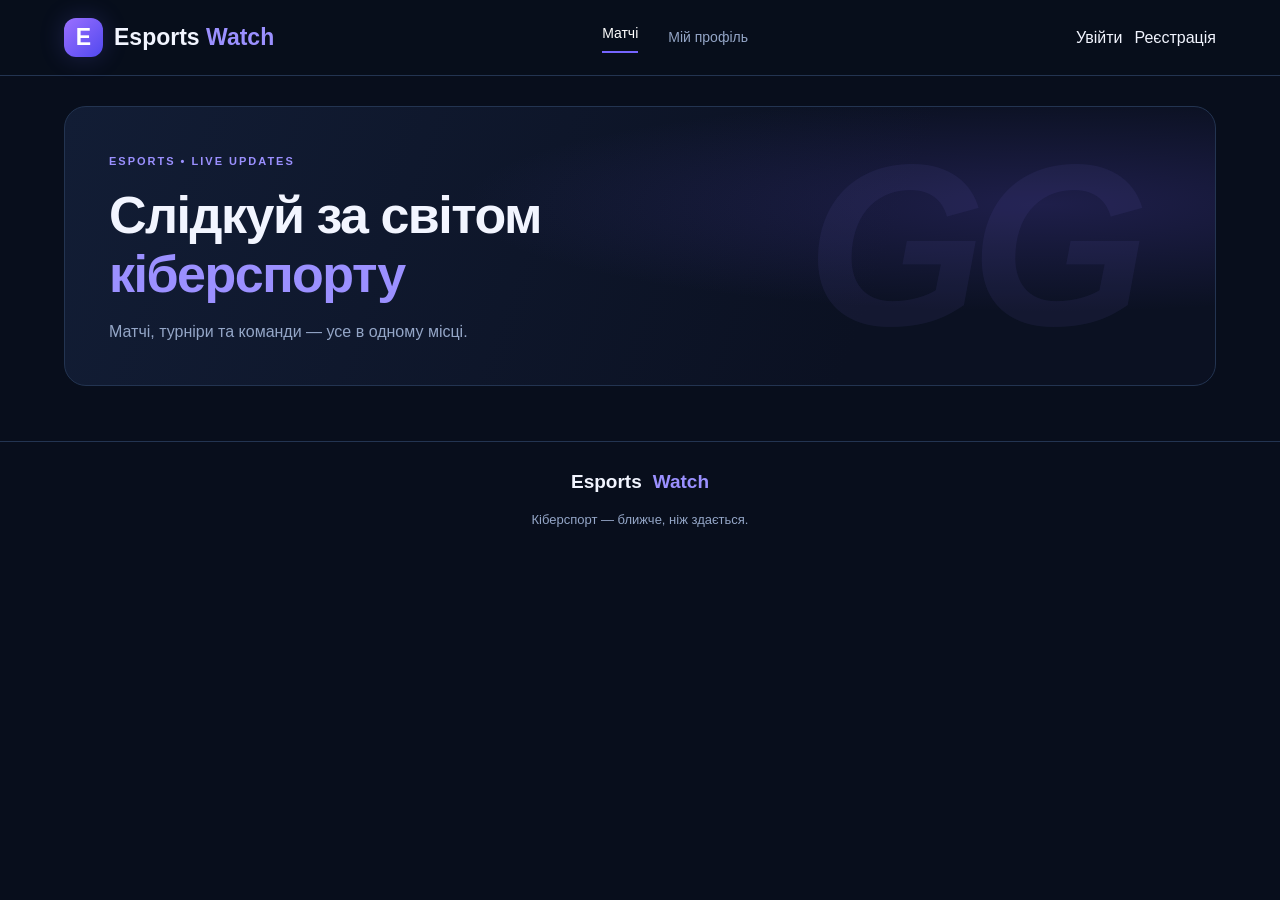
<file: index.html>
<!DOCTYPE html>
<html lang="uk">
<head>
  <meta charset="UTF-8">
  <meta name="viewport" content="width=device-width, initial-scale=1.0">
  <meta name="theme-color" content="#080e1c">
  <meta name="description" content="Esports Watch — матчі, команди та турніри з кіберспорту.">
  <title>Esports Watch — кіберспорт</title>
  <link rel="stylesheet" href="style.css">
</head>
<body>
  <header class="topbar">
    <a class="logo" href="index.html">
      <span class="logo-icon">E</span>
      <span>Esports <b>Watch</b></span>
    </a>

    <nav>
      <a class="active" href="#matches">Матчі</a>
      <a href="profile.html">Мій профіль</a>
    </nav>

    <div class="auth-buttons" id="auth-buttons">
      <a href="login.html" class="auth-link">Увійти</a>
      <a href="register.html" class="auth-link auth-link-primary">
        Реєстрація
      </a>
    </div>

    <div class="user-panel" id="user-panel" hidden>
      <a href="profile.html" id="username-display"></a>
      <button type="button" id="logout-btn">Вийти</button>
    </div>
  </header>

  <main>
    <section class="hero">
      <div class="hero-content">
        <span class="eyebrow">ESPORTS • LIVE UPDATES</span>
        <h1>Слідкуй за світом <span>кіберспорту</span></h1>
        <p>Матчі, турніри та команди — усе в одному місці.</p>
      </div>
      <div class="hero-decoration" aria-hidden="true">GG</div>
    </section>

    <section class="matches-section" id="matches">
      <div class="section-heading">
        <div>
          <span class="eyebrow">РОЗКЛАД</span>
          <h2>Матчі</h2>
          <p>Знайди потрібний матч і переглянь його деталі.</p>
        </div>

        <span class="live-indicator">
          <span></span> Оновлення з API
        </span>
      </div>

      <div class="filters">
        <label for="date">Фільтр за датою</label>
        <div class="filter-controls">
          <input type="date" id="date">
          <button id="reset" type="button">Показати всі</button>
        </div>
      </div>

      <p id="error" class="message" role="status" aria-live="polite"></p>
      <div id="matches" class="matches-list"></div>
    </section>
  </main>

  <footer>
    <a class="logo footer-logo" href="index.html">
      Esports <b>Watch</b>
    </a>
    <p>Кіберспорт — ближче, ніж здається.</p>
  </footer>

  <script src="auth.js"></script>
  <script src="script.js"></script>
</body>
</html>
</file>
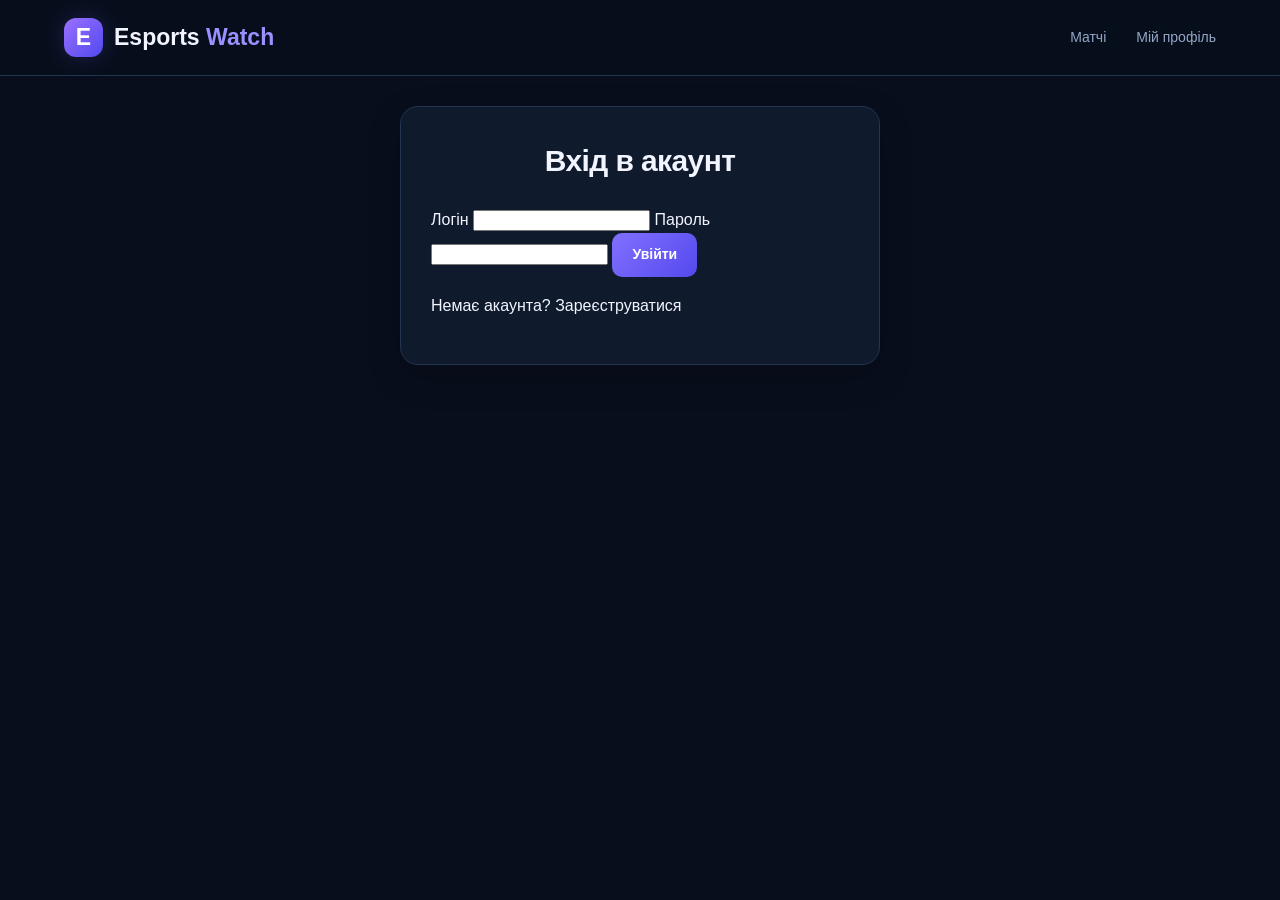
<file: login.html>
<!DOCTYPE html>
<html lang="uk">
<head>
  <meta charset="UTF-8">
  <meta name="viewport" content="width=device-width, initial-scale=1.0">
  <title>Вхід — Esports Watch</title>
  <link rel="stylesheet" href="style.css">
</head>
<body>

  <header class="topbar">
    <a class="logo" href="index.html">
      <span class="logo-icon">E</span>
      <span>Esports <b>Watch</b></span>
    </a>

    <nav>
      <a href="index.html">Матчі</a>
      <a href="profile.html">Мій профіль</a>
    </nav>
  </header>

  <main>
    <section class="auth-section">
      <div class="auth-container">
        <h2>Вхід в акаунт</h2>

        <form id="login-form">
          <label for="username">Логін</label>
          <input
            type="text"
            id="username"
            autocomplete="username"
            required
          >

          <label for="password">Пароль</label>
          <input
            type="password"
            id="password"
            autocomplete="current-password"
            required
          >

          <button type="submit">Увійти</button>
        </form>

        <p id="login-error" role="alert"></p>

        <p>
          Немає акаунта?
          <a id="register-link" href="register.html">
            Зареєструватися
          </a>
        </p>
      </div>
    </section>
  </main>

  <script src="auth.js"></script>

  <script>
    const params = new URLSearchParams(window.location.search);
    const next = params.get('next');

    // Дозволяємо повернення лише на внутрішні сторінки.
    const destination = next === 'profile.html'
      ? 'profile.html'
      : 'index.html';

    document.getElementById('register-link').href =
      `register.html?next=${encodeURIComponent(destination)}`;

    async function checkExistingLogin() {
      try {
        const response = await authenticatedFetch('/auth/me/');

        if (response.ok) {
          window.location.replace(destination);
        }
      } catch {
        // Користувач ще не авторизований.
      }
    }

    document.getElementById('login-form').addEventListener(
      'submit',
      async event => {
        event.preventDefault();

        const username = document.getElementById('username').value.trim();
        const password = document.getElementById('password').value;
        const errorBox = document.getElementById('login-error');

        errorBox.textContent = '';

        try {
          await login(username, password);
          window.location.replace(destination);
        } catch (error) {
          errorBox.textContent = error.message;
        }
      }
    );

    checkExistingLogin();
  </script>

</body>
</html>
</file>
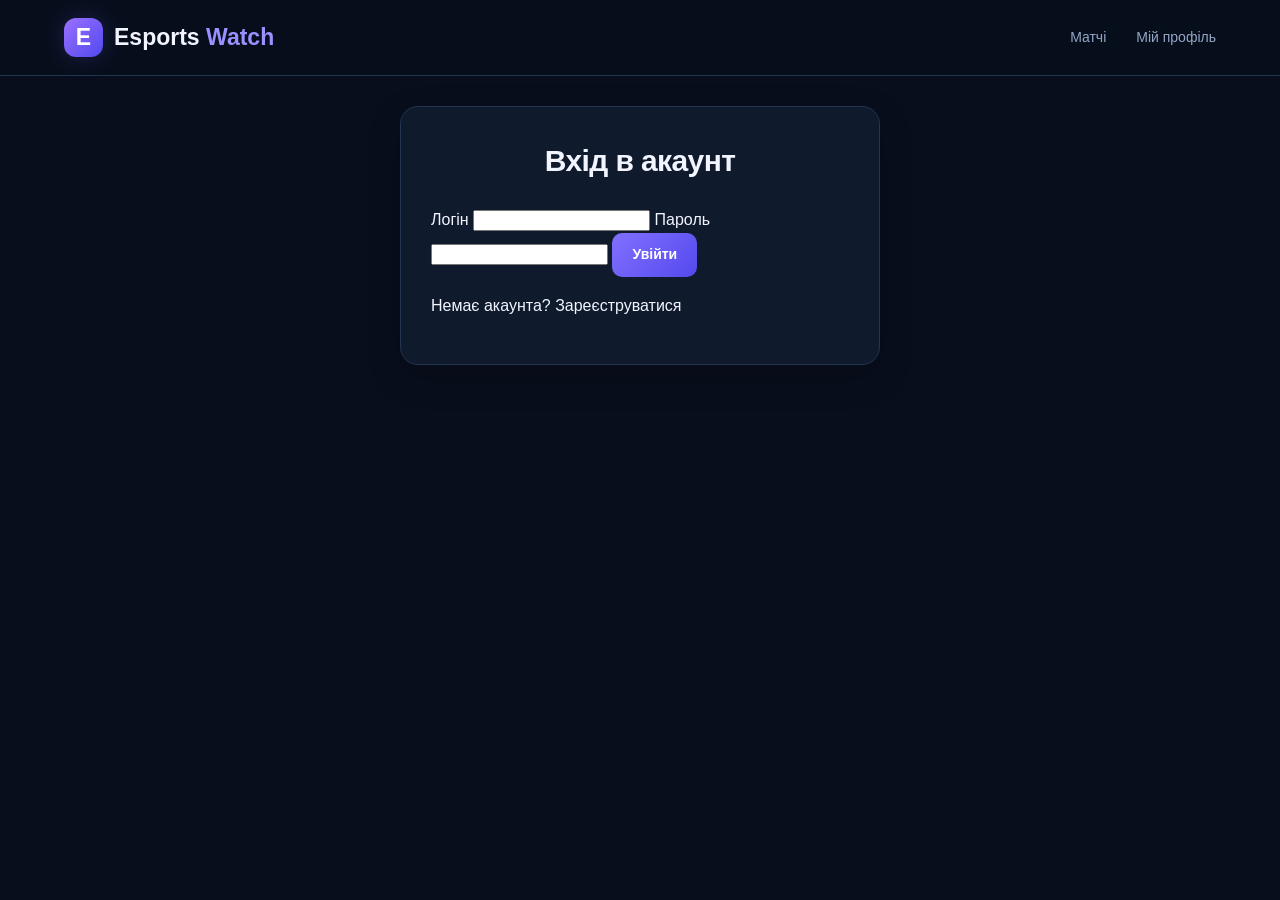
<file: profile.html>
<!DOCTYPE html>
<html lang="uk">
<head>
  <meta charset="UTF-8">
  <meta name="viewport" content="width=device-width, initial-scale=1.0">
  <title>Мій профіль — Esports Watch</title>
  <link rel="stylesheet" href="style.css">
</head>
<body>

  <header class="topbar">
    <a class="logo" href="index.html">
      <span class="logo-icon">E</span>
      <span>Esports <b>Watch</b></span>
    </a>

    <nav>
      <a href="index.html">Матчі</a>
      <a class="active" href="profile.html">Мій профіль</a>
    </nav>

    <div class="user-panel">
      <span id="profile-username"></span>
      <button id="profile-logout" type="button">Вийти</button>
    </div>
  </header>

  <main>
    <section class="hero">
      <div class="hero-content">
        <span class="eyebrow">USER PROFILE</span>
        <h1>Мій <span>профіль</span></h1>
        <p>Ця сторінка доступна лише авторизованим користувачам.</p>
      </div>
      <div class="hero-decoration" aria-hidden="true">GG</div>
    </section>

    <section class="auth-section">
      <div class="auth-container">
        <h2>Інформація про користувача</h2>

        <p><strong>Логін:</strong> <span id="user-name">Завантаження...</span></p>
        <p><strong>Email:</strong> <span id="user-email">Завантаження...</span></p>
        <p><strong>Ім'я:</strong> <span id="user-first-name">—</span></p>
        <p><strong>Прізвище:</strong> <span id="user-last-name">—</span></p>
      </div>
    </section>
  </main>

  <footer>
    <a class="logo footer-logo" href="index.html">
      Esports <b>Watch</b>
    </a>
    <p>Кіберспорт — ближче, ніж здається.</p>
  </footer>

  <script src="auth.js"></script>

  <script>
    async function loadProfile() {
      try {
        const response = await authenticatedFetch('/auth/me/');

        if (!response.ok) {
          throw new Error('Не вдалося завантажити профіль.');
        }

        const user = await response.json();

        document.getElementById('profile-username').textContent =
          user.username || '';

        document.getElementById('user-name').textContent =
          user.username || '—';

        document.getElementById('user-email').textContent =
          user.email || '—';

        document.getElementById('user-first-name').textContent =
          user.first_name || '—';

        document.getElementById('user-last-name').textContent =
          user.last_name || '—';

      } catch (error) {
        const returnTo = encodeURIComponent('profile.html');
        window.location.replace(`login.html?next=${returnTo}`);
      }
    }

    document.getElementById('profile-logout').addEventListener('click', () => {
      logout();
      window.location.replace('index.html');
    });

    loadProfile();
  </script>

</body>
</html>
</file>
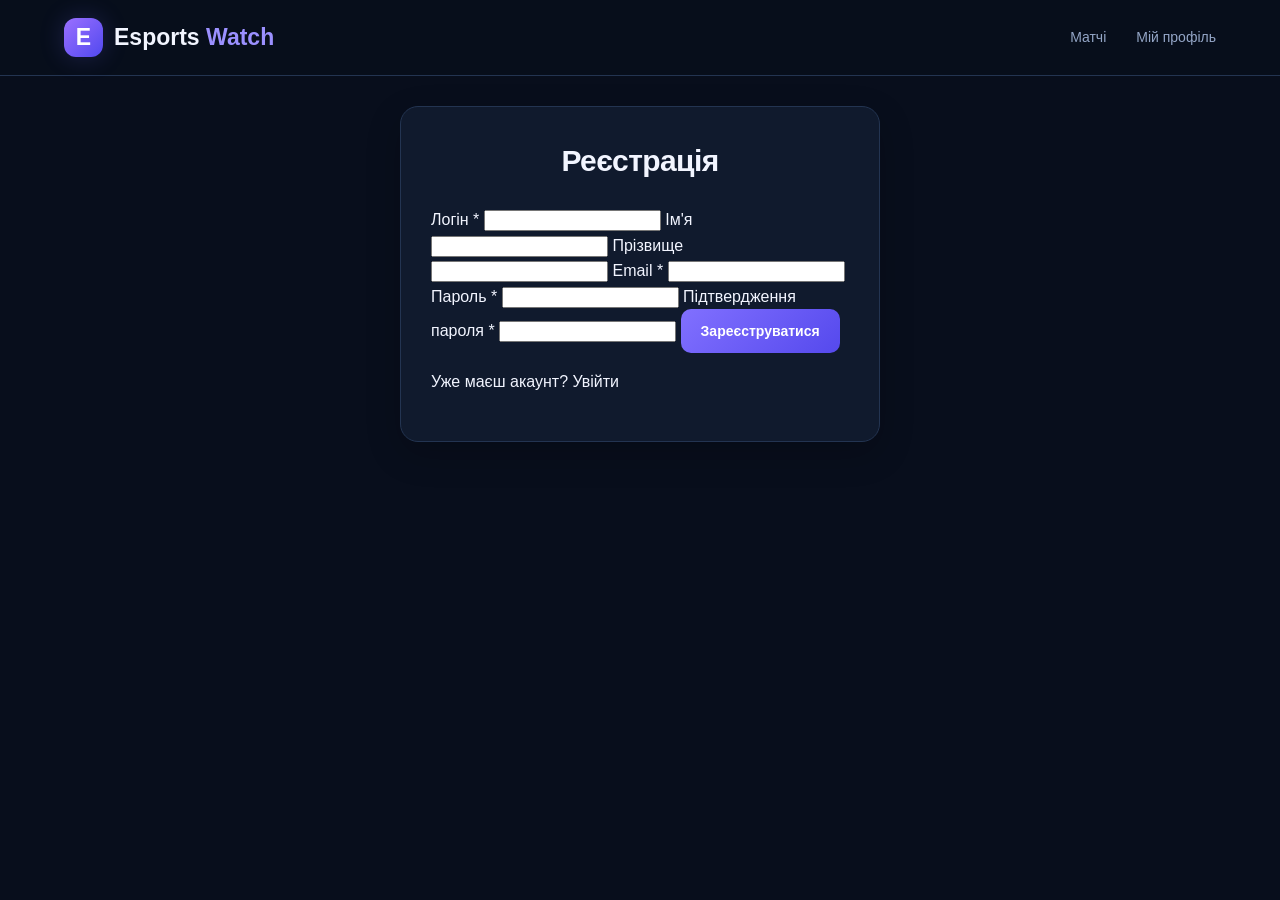
<file: register.html>
<!DOCTYPE html>
<html lang="uk">
<head>
  <meta charset="UTF-8">
  <meta name="viewport" content="width=device-width, initial-scale=1.0">
  <title>Реєстрація — Esports Watch</title>
  <link rel="stylesheet" href="style.css">
</head>
<body>

  <header class="topbar">
    <a class="logo" href="index.html">
      <span class="logo-icon">E</span>
      <span>Esports <b>Watch</b></span>
    </a>

    <nav>
      <a href="index.html">Матчі</a>
      <a href="profile.html">Мій профіль</a>
    </nav>
  </header>

  <main>
    <section class="auth-section">
      <div class="auth-container">
        <h2>Реєстрація</h2>

        <form id="register-form">

          <label for="username">Логін *</label>
          <input type="text" id="username"
                 maxlength="150" autocomplete="username" required>

          <label for="first-name">Ім'я</label>
          <input type="text" id="first-name" maxlength="150">

          <label for="last-name">Прізвище</label>
          <input type="text" id="last-name" maxlength="150">

          <label for="email">Email *</label>
          <input type="email" id="email"
                 maxlength="254" autocomplete="email" required>

          <label for="password">Пароль *</label>
          <input type="password" id="password"
                 minlength="8" autocomplete="new-password" required>

          <label for="confirm-password">Підтвердження пароля *</label>
          <input type="password" id="confirm-password"
                 minlength="8" autocomplete="new-password" required>

          <button type="submit">Зареєструватися</button>
        </form>

        <p id="register-error" role="alert"></p>

        <p>
          Уже маєш акаунт?
          <a id="login-link" href="login.html">Увійти</a>
        </p>
      </div>
    </section>
  </main>

  <script src="auth.js"></script>

  <script>
    const params = new URLSearchParams(window.location.search);
    const destination = params.get('next') === 'profile.html'
      ? 'profile.html'
      : 'index.html';

    document.getElementById('login-link').href =
      `login.html?next=${encodeURIComponent(destination)}`;

    async function checkExistingLogin() {
      try {
        const response = await authenticatedFetch('/auth/me/');
        if (response.ok) {
          window.location.replace(destination);
        }
      } catch {
        // Користувач не авторизований.
      }
    }

    document.getElementById('register-form').addEventListener(
      'submit',
      async event => {
        event.preventDefault();

        const username = document.getElementById('username').value.trim();
        const firstName = document.getElementById('first-name').value.trim();
        const lastName = document.getElementById('last-name').value.trim();
        const email = document.getElementById('email').value.trim();
        const password = document.getElementById('password').value;
        const confirmation =
          document.getElementById('confirm-password').value;

        const errorBox = document.getElementById('register-error');
        errorBox.textContent = '';

        if (password !== confirmation) {
          errorBox.textContent = 'Паролі не збігаються.';
          return;
        }

        try {
          const response = await fetch(
            'http://127.0.0.1:8000/auth/register/',
            {
              method: 'POST',
              headers: {
                'Content-Type': 'application/json'
              },
              body: JSON.stringify({
                username,
                first_name: firstName,
                last_name: lastName,
                email,
                password,
                password_confirmation: confirmation
              })
            }
          );

          const data = await response.json();

          if (!response.ok) {
            const details = data.details || {};
            const messages = Object.entries(details)
              .flatMap(([field, errors]) =>
                errors.map(message => `${field}: ${message}`)
              );

            throw new Error(
              messages.join('; ') || data.error || 'Помилка реєстрації.'
            );
          }

          await login(username, password);
          window.location.replace(destination);

        } catch (error) {
          errorBox.textContent = error.message;
        }
      }
    );

    checkExistingLogin();
  </script>

</body>
</html>
</file>
<file: style.css>
:root {
  --bg: #080e1c;
  --panel: #101a2d;
  --panel-hover: #15223a;
  --border: #233451;
  --text: #f2f5ff;
  --muted: #94a6c7;
  --accent: #7565ff;
  --accent-light: #9b90ff;
  --green: #37d6a0;
}

* {
  box-sizing: border-box;
}

html {
  scroll-behavior: smooth;
}

body {
  margin: 0;
  background: var(--bg);
  color: var(--text);
  font-family: Inter, "Segoe UI", Arial, sans-serif;
  line-height: 1.6;
}

a {
  color: inherit;
  text-decoration: none;
}

/* ---------- Шапка сайту ---------- */

.topbar {
  min-height: 76px;
  padding: 14px max(5%, calc((100% - 1200px) / 2));
  display: flex;
  align-items: center;
  justify-content: space-between;
  gap: 28px;
  border-bottom: 1px solid var(--border);
  background: rgba(8, 14, 28, 0.95);
}

.logo {
  display: inline-flex;
  align-items: center;
  gap: 11px;
  font-size: 23px;
  font-weight: 800;
  white-space: nowrap;
}

.logo b {
  color: var(--accent-light);
}

.logo-icon {
  display: grid;
  place-items: center;
  width: 39px;
  height: 39px;
  border-radius: 12px;
  color: white;
  background: linear-gradient(135deg, #9b70ff, #5149ef);
  box-shadow: 0 0 24px #7565ff35;
}

nav {
  display: flex;
  align-items: center;
  gap: 30px;
}

nav a {
  color: var(--muted);
  font-size: 14px;
  transition: color 0.2s;
}

nav a:hover,
nav a.active {
  color: white;
}

nav a.active {
  border-bottom: 2px solid var(--accent);
  padding-bottom: 7px;
}

/* ---------- Основний контент ---------- */

main {
  width: min(1200px, 90%);
  margin: 0 auto;
}

.hero {
  position: relative;
  overflow: hidden;
  min-height: 280px;
  display: flex;
  align-items: center;
  margin: 30px 0 42px;
  padding: 38px 44px;
  border: 1px solid var(--border);
  border-radius: 22px;
  background:
    radial-gradient(ellipse at 85% 35%, #5242b545, transparent 42%),
    linear-gradient(110deg, #121d35, #0b1122 70%);
}

.hero-content {
  position: relative;
  z-index: 1;
  max-width: 660px;
}

.eyebrow {
  color: var(--accent-light);
  font-size: 11px;
  font-weight: 800;
  letter-spacing: 2px;
}

h1 {
  margin: 13px 0;
  font-size: clamp(32px, 5vw, 52px);
  line-height: 1.13;
  letter-spacing: -1.5px;
}

h1 span {
  display: block;
  color: var(--accent-light);
}

.hero p,
.section-heading p,
footer p {
  color: var(--muted);
}

.hero p {
  margin-bottom: 0;
  font-size: 16px;
}

.hero-decoration {
  position: absolute;
  right: 7%;
  color: #9386ff12;
  font-size: clamp(100px, 20vw, 230px);
  font-weight: 900;
  font-style: italic;
  letter-spacing: -15px;
  user-select: none;
}

/* ---------- Матчі ---------- */

.matches-section {
  margin-bottom: 55px;
}

.section-heading {
  display: flex;
  align-items: center;
  justify-content: space-between;
  gap: 20px;
  margin-bottom: 24px;
}

h2 {
  margin: 5px 0;
  font-size: 30px;
  letter-spacing: -0.6px;
}

.section-heading p {
  margin: 0;
  font-size: 14px;
}

.live-indicator {
  display: flex;
  align-items: center;
  gap: 9px;
  color: var(--muted);
  font-size: 12px;
  white-space: nowrap;
}

.live-indicator span {
  width: 8px;
  height: 8px;
  border-radius: 50%;
  background: var(--green);
  box-shadow: 0 0 12px #37d6a080;
}

/* ---------- Фільтри ---------- */

.filters {
  padding: 20px;
  margin-bottom: 18px;
  border: 1px solid var(--border);
  border-radius: 16px;
  background: var(--panel);
}

.filters label {
  display: block;
  margin-bottom: 9px;
  color: var(--muted);
  font-size: 13px;
}

.filter-controls {
  display: flex;
  flex-wrap: wrap;
  gap: 12px;
}

input[type="date"] {
  min-height: 44px;
  min-width: 210px;
  padding: 10px 13px;
  border: 1px solid var(--border);
  border-radius: 10px;
  outline: none;
  background: #0a1324;
  color: var(--text);
  color-scheme: dark;
  font: inherit;
}

input[type="date"]:focus {
  border-color: var(--accent);
}

/* ---------- Кнопки ---------- */

button {
  min-height: 44px;
  padding: 10px 20px;
  border: 0;
  border-radius: 10px;
  background: linear-gradient(135deg, #8170ff, #5549ed);
  color: white;
  font: inherit;
  font-size: 14px;
  font-weight: 700;
  cursor: pointer;
  transition: transform 0.2s, filter 0.2s;
}

button:hover {
  transform: translateY(-1px);
  filter: brightness(1.12);
}

/* ---------- Картки матчів ---------- */

.matches-list {
  display: grid;
  gap: 13px;
}

.match-card {
  display: grid;
  grid-template-columns: minmax(0, 1fr) minmax(200px, 0.8fr) auto;
  align-items: center;
  gap: 22px;
  padding: 22px;
  border: 1px solid var(--border);
  border-radius: 16px;
  background: linear-gradient(120deg, #111b2e, #0d1526);
  transition: border-color 0.2s, background 0.2s, transform 0.2s;
}

.match-card:hover {
  border-color: #6f61e899;
  background: var(--panel-hover);
  transform: translateY(-2px);
}

.teams {
  display: flex;
  align-items: center;
  justify-content: space-between;
  gap: 12px;
  font-weight: 750;
}

.team {
  min-width: 0;
  overflow-wrap: anywhere;
}

.vs {
  color: var(--accent-light);
  font-size: 12px;
  font-weight: 900;
}

.match-info {
  padding-left: 20px;
  border-left: 1px solid var(--border);
}

.info {
  color: var(--muted);
  font-size: 13px;
  overflow-wrap: anywhere;
}

.info + .info {
  margin-top: 4px;
}

.match-status {
  display: inline-block;
  padding: 7px 12px;
  border-radius: 30px;
  background: #7565ff25;
  color: #b7aeff;
  font-size: 12px;
  font-weight: 700;
  text-align: center;
  white-space: nowrap;
}

.match-status.live {
  background: #37d6a01a;
  color: var(--green);
}

.match-status.finished {
  background: #94a6c71a;
  color: #a8b5cf;
}

.message {
  color: var(--muted);
  font-size: 14px;
}

.message:empty {
  display: none;
}

/* ---------- Авторизація JWT ---------- */

[hidden] {
  display: none !important;
}

.auth-buttons,
.user-panel {
  display: flex;
  align-items: center;
  gap: 12px;
}

.auth-buttons button,
.user-panel button {
  min-height: 40px;
  padding: 8px 16px;
  border: 1px solid var(--border);
  border-radius: 10px;
  background: var(--panel);
  color: var(--text);
  font-size: 13px;
  font-weight: 700;
  white-space: nowrap;
}

#register-btn {
  border-color: transparent;
  background: linear-gradient(135deg, #8170ff, #5549ed);
}

#username-display {
  color: var(--accent-light);
  font-size: 14px;
  font-weight: 700;
}

.auth-section {
  max-width: 480px;
  margin: 30px auto 65px;
}

.auth-container {
  padding: 30px;
  border: 1px solid var(--border);
  border-radius: 18px;
  background: var(--panel);
  box-shadow: 0 12px 35px rgba(0, 0, 0, 0.2);
}

.auth-container h2 {
  margin: 0 0 22px;
  text-align: center;
  color: var(--text);
}

#auth-form {
  display: flex;
  flex-direction: column;
  gap: 12px;
}

#auth-form label {
  display: block;
  color: var(--muted);
  font-size: 13px;
  font-weight: 600;
}

#auth-form input {
  width: 100%;
  min-height: 44px;
  padding: 10px 13px;
  border: 1px solid var(--border);
  border-radius: 10px;
  outline: none;
  background: #0a1324;
  color: var(--text);
  font: inherit;
}

#auth-form input:focus {
  border-color: var(--accent);
}

#email-field,
#confirm-field {
  display: flex;
  flex-direction: column;
  gap: 12px;
}

#auth-submit {
  margin-top: 10px;
}

#auth-cancel {
  border: 1px solid var(--border);
  background: transparent;
  color: var(--muted);
}

#auth-message {
  margin: 15px 0 0;
  color: #ff8585;
  font-size: 14px;
  text-align: center;
  overflow-wrap: anywhere;
}

#auth-message:empty {
  display: none;
}

/* ---------- Футер ---------- */

footer {
  padding: 25px 5%;
  border-top: 1px solid var(--border);
  text-align: center;
}

.footer-logo {
  font-size: 19px;
}

footer p {
  margin-bottom: 0;
  font-size: 13px;
}

/* ---------- Адаптивність ---------- */

@media (max-width: 900px) {
  .topbar {
    flex-wrap: wrap;
    gap: 16px;
  }

  .auth-buttons,
  .user-panel {
    flex-wrap: wrap;
  }
}

@media (max-width: 800px) {
  nav {
    width: 100%;
    justify-content: space-between;
    gap: 12px;
  }

  .hero {
    min-height: 240px;
    padding: 28px;
  }

  .match-card {
    grid-template-columns: 1fr auto;
    gap: 15px;
  }

  .teams {
    grid-column: 1 / -1;
  }

  .match-info {
    padding-left: 0;
    border-left: 0;
  }
}

@media (max-width: 480px) {
  main {
    width: 92%;
  }

  .logo {
    font-size: 20px;
  }

  nav a {
    font-size: 12px;
  }

  .hero {
    padding: 23px 19px;
  }

  .section-heading {
    align-items: flex-start;
    flex-direction: column;
  }

  .filters {
    padding: 15px;
  }

  .filter-controls,
  input[type="date"],
  .filter-controls button {
    width: 100%;
  }

  .match-card {
    padding: 16px;
  }

  .auth-container {
    padding: 20px;
  }

  .auth-buttons button,
  .user-panel button {
    padding: 8px 12px;
    font-size: 12px;
  }

  .auth-section {
    margin: 20px auto 45px;
  }
}
</file>
